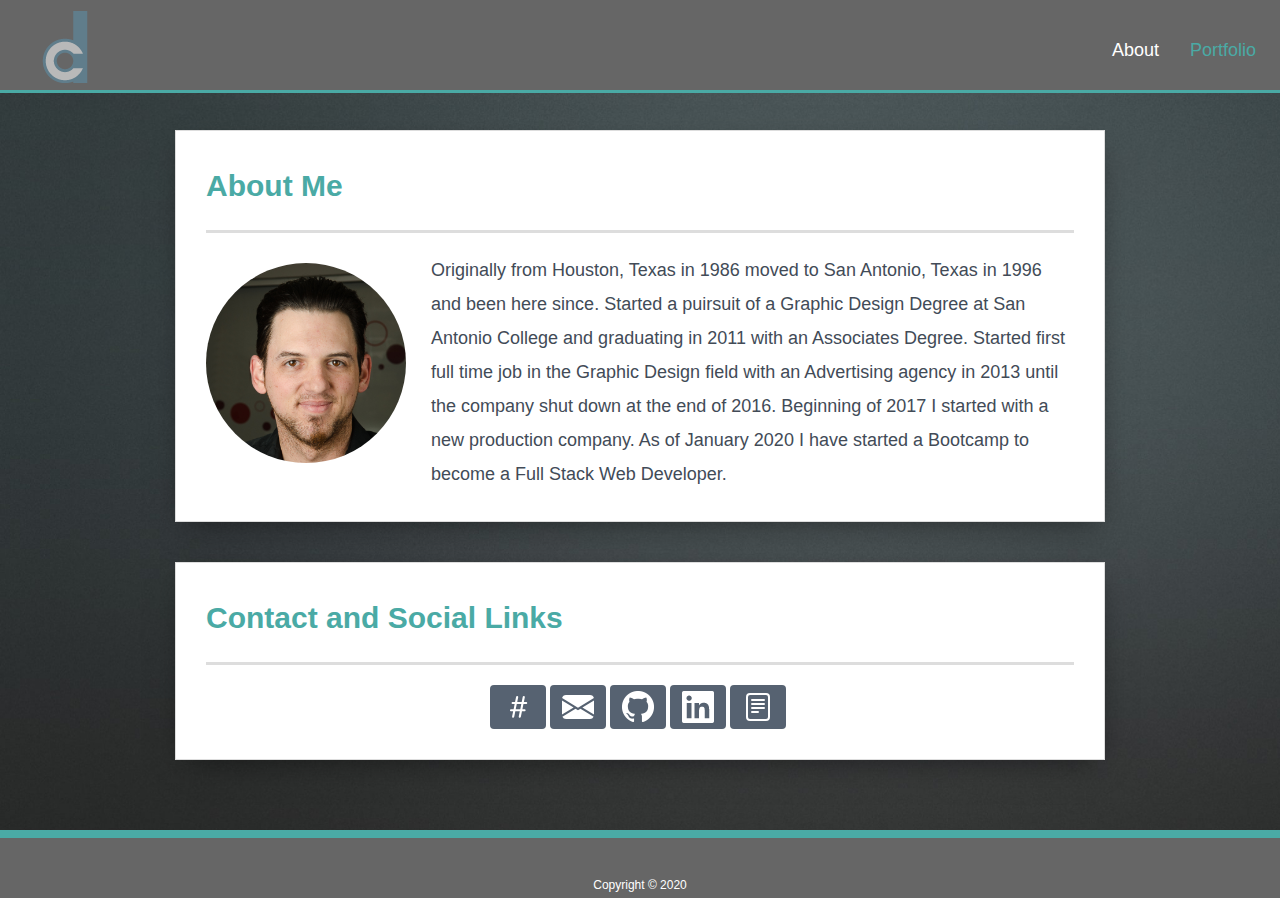
<file: index.html>
<!DOCTYPE html>
<html lang="en">

<head>
  <meta charset="UTF-8">
  <meta name="viewport" content="width=device-width, initial-scale=1.0">
  <title>Home | Cole DesRosiers</title>

  <link href="https://stackpath.bootstrapcdn.com/bootstrap/4.4.1/css/bootstrap.min.css" rel="stylesheet"
    integrity="sha384-Vkoo8x4CGsO3+Hhxv8T/Q5PaXtkKtu6ug5TOeNV6gBiFeWPGFN9MuhOf23Q9Ifjh" crossorigin="anonymous">
  <link rel="stylesheet" type="text/css" href="assets/css/style.css">
  <link rel="icon" type="image/svg+xml" href="assets/images/favicon.svg">

</head>

<body>

  <header id="main-head">
    <div class="head-container">
      <a href="index.html" id="logo"><img src="./assets/images/Logo.png"></a>
    </div>
    <div>
      <nav class="navbar navbar-expand-lg navbar-dark bg-med">
        <button class="navbar-toggler" type="button" data-toggle="collapse" data-target="#navbarTogglerDemo02"
          aria-controls="navbarTogglerDemo02" aria-expanded="false" aria-label="Toggle navigation">
          <span class="navbar-toggler-icon"></span>
        </button>

        <div class="collapse navbar-collapse" id="navbarTogglerDemo02">
          <ul class="navbar-nav mr-auto mt-2 mt-lg-0">
            <li class="nav-item active">
              <a class="nav-link" href="index.html">About<span class="sr-only">(current)</span></a>
            </li>
            <li class="nav-item">
              <a class="nav-link" href="portfolio.html">Portfolio</a>
            </li>
          </ul>
          <!-- <form class="form-inline my-2 my-lg-0">
            <input class="form-control mr-sm-2" type="search" placeholder="Search">
            <button class="btn btn-outline-success my-2 my-sm-0" type="submit">Search</button>
          </form> -->
        </div>
      </nav>
    </div>
  </header>

  <div id="main-content" class="container">

    <section class="main-section">
      <h1>About Me</h1>
      <img src="assets/images/Headshot.png" class="headshot" alt="Cole DesRosiers">
      <p>Originally from Houston, Texas in 1986 moved to San Antonio, Texas in 1996 and been here since. Started a
        puirsuit of a Graphic Design Degree at San Antonio College and graduating in 2011 with an Associates Degree.
        Started first full time job in the Graphic Design field with an Advertising agency in 2013 until the company
        shut down at the end of 2016. Beginning of 2017 I started with a new production company. As of January 2020 I
        have started a Bootcamp to become a Full Stack Web Developer.</p>
    </section>

    <section class="main-section">
      <h1>Contact and Social Links</h1>

      <p class="btn-toolbar">
        <button class="btn btn-secondary mr-1" type="button" data-toggle="collapse" data-target="#Phone" aria-expanded="false" aria-controls="Phone">
          <svg class="bi bi-hash" width="2em" height="2em" viewBox="0 0 16 16" fill="currentColor"
            xmlns="http://www.w3.org/2000/svg">
            <path
              d="M8.39 12.648a1.32 1.32 0 0 0-.015.18c0 .305.21.508.5.508.266 0 .492-.172.555-.477l.554-2.703h1.204c.421 0 .617-.234.617-.547 0-.312-.188-.53-.617-.53h-.985l.516-2.524h1.265c.43 0 .618-.227.618-.547 0-.313-.188-.524-.618-.524h-1.046l.476-2.304a1.06 1.06 0 0 0 .016-.164.51.51 0 0 0-.516-.516.54.54 0 0 0-.539.43l-.523 2.554H7.617l.477-2.304c.008-.04.015-.118.015-.164a.512.512 0 0 0-.523-.516.539.539 0 0 0-.531.43L6.53 5.484H5.414c-.43 0-.617.22-.617.532 0 .312.187.539.617.539h.906l-.515 2.523H4.609c-.421 0-.609.219-.609.531 0 .313.188.547.61.547h.976l-.516 2.492c-.008.04-.015.125-.015.18 0 .305.21.508.5.508.265 0 .492-.172.554-.477l.555-2.703h2.242l-.515 2.492zm-1-6.109h2.266l-.515 2.563H6.859l.532-2.563z" />
          </svg>
        </button>
        <button class="btn btn-secondary mr-1" type="button" data-toggle="collapse" data-target="#Email" aria-expanded="false" aria-controls="Email">
          <svg class="bi bi-envelope-fill" width="2em" height="2em" viewBox="0 0 16 16" fill="currentColor"
          xmlns="http://www.w3.org/2000/svg">
          <path fill-rule="evenodd"
            d="M.05 3.555A2 2 0 0 1 2 2h12a2 2 0 0 1 1.95 1.555L8 8.414.05 3.555zM0 4.697v7.104l5.803-3.558L0 4.697zM6.761 8.83l-6.57 4.027A2 2 0 0 0 2 14h12a2 2 0 0 0 1.808-1.144l-6.57-4.027L8 9.586l-1.239-.757zm3.436-.586L16 11.801V4.697l-5.803 3.546z" />
        </svg>
        </button>
        <button class="btn btn-secondary mr-1" data-toggle="collapse" href="#GitHub" role="button" aria-expanded="false" aria-controls="GitHub">
          <img src="./assets/images/GitHub-Mark-Light-32px.png" alt="GitHub Link">
        </button>
        <button class="btn btn-secondary mr-1" data-toggle="collapse" href="#LinkedIn" role="button" aria-expanded="false" aria-controls="LinkedIn">
          <img src="./assets/images/linkedin.png" alt="LinkedIn Link">
        </button>
        <button class="btn btn-secondary mr-1" data-toggle="collapse" href="#Resume" role="button" aria-expanded="false" aria-controls="Resume">
          <svg class="bi bi-file-text" width="2em" height="2em" viewBox="0 0 16 16" fill="currentColor"
            xmlns="http://www.w3.org/2000/svg">
            <path fill-rule="evenodd"
              d="M4 1h8a2 2 0 0 1 2 2v10a2 2 0 0 1-2 2H4a2 2 0 0 1-2-2V3a2 2 0 0 1 2-2zm0 1a1 1 0 0 0-1 1v10a1 1 0 0 0 1 1h8a1 1 0 0 0 1-1V3a1 1 0 0 0-1-1H4z" />
            <path fill-rule="evenodd"
              d="M4.5 10.5A.5.5 0 0 1 5 10h3a.5.5 0 0 1 0 1H5a.5.5 0 0 1-.5-.5zm0-2A.5.5 0 0 1 5 8h6a.5.5 0 0 1 0 1H5a.5.5 0 0 1-.5-.5zm0-2A.5.5 0 0 1 5 6h6a.5.5 0 0 1 0 1H5a.5.5 0 0 1-.5-.5zm0-2A.5.5 0 0 1 5 4h6a.5.5 0 0 1 0 1H5a.5.5 0 0 1-.5-.5z" />
          </svg>
        </button>
      </p>

      <div class="collapse" id="Phone">
        <div class="card card-body">
         <p class="social-link"> 210-827-6622</p>
        </div>
      </div>
      <div class="collapse" id="Email">
        <div class="card card-body">
          <p class="social-link">cole.desrosiers86@gmail.com</p>
        </div>
      </div>
      <div class="collapse" id="GitHub">
        <div class="card card-body">
          <a href="https://github.com/dcoleslaw86" target="_blank" class="social-link">https://github.com/dcoleslaw86</a>
        </div>
      </div>
      <div class="collapse" id="LinkedIn">
        <div class="card card-body">
          <a href="https://www.linkedin.com/in/cole-desrosiers" target="_blank" class="social-link">www.linkedin.com/in/cole-desrosiers</a>
          
        </div>
      </div>
      <div class="collapse" id="Resume">
        <div class="card card-body">
          <a href="./assets/files/Cole_DesRosiers_Resume_2020.pdf" target="blank" class="social-link">Cole DesRosiers Resume PDF</a>
        </div>
      </div>

    </section>
  </div>

  <footer>
    <div class="container">
      Copyright &copy; 2020
    </div>
  </footer>
  <script src="https://code.jquery.com/jquery-3.4.1.slim.min.js"
    integrity="sha384-J6qa4849blE2+poT4WnyKhv5vZF5SrPo0iEjwBvKU7imGFAV0wwj1yYfoRSJoZ+n"
    crossorigin="anonymous"></script>
  <script src="https://cdn.jsdelivr.net/npm/popper.js@1.16.0/dist/umd/popper.min.js"
    integrity="sha384-Q6E9RHvbIyZFJoft+2mJbHaEWldlvI9IOYy5n3zV9zzTtmI3UksdQRVvoxMfooAo"
    crossorigin="anonymous"></script>
  <script src="https://stackpath.bootstrapcdn.com/bootstrap/4.4.1/js/bootstrap.min.js"
    integrity="sha384-wfSDF2E50Y2D1uUdj0O3uMBJnjuUD4Ih7YwaYd1iqfktj0Uod8GCExl3Og8ifwB6"
    crossorigin="anonymous"></script>
</body>

</html>
</file>
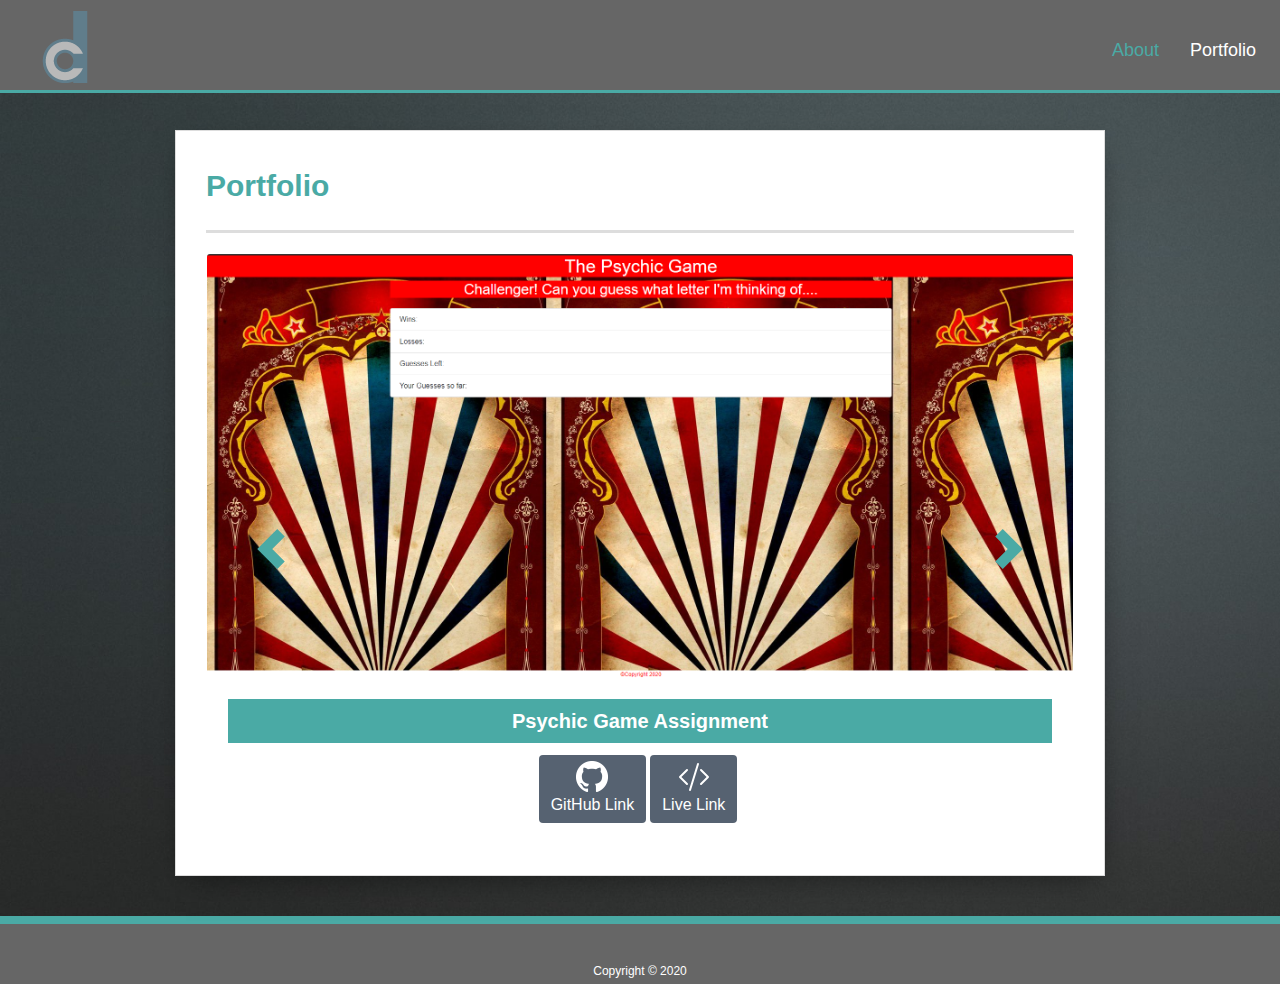
<file: portfolio.html>
<!doctype html>
<html lang="en-us">

<head>
  <meta charset="UTF-8">
  <meta name="viewport" content="width=device-width, initial-scale=1.0">

  <title>Portfolio | Cole DesRosiers</title>

  <link rel="stylesheet" href="https://stackpath.bootstrapcdn.com/bootstrap/4.4.1/css/bootstrap.min.css"
    integrity="sha384-Vkoo8x4CGsO3+Hhxv8T/Q5PaXtkKtu6ug5TOeNV6gBiFeWPGFN9MuhOf23Q9Ifjh" crossorigin="anonymous">
  <link rel="stylesheet" type="text/css" href="assets/css/style.css">
  <link rel="icon" type="image/svg+xml" href="assets/images/favicon.svg">
</head>

<body>

  <header id="main-head">
    <div class="head-container">
      <a href="index.html" id="logo"><img src="./assets/images/Logo.png"></a>
    </div>
    <div>
      <nav class="navbar navbar-expand-lg navbar-dark bg-med">
        <button class="navbar-toggler" type="button" data-toggle="collapse" data-target="#navbarTogglerDemo02"
          aria-controls="navbarTogglerDemo02" aria-expanded="false" aria-label="Toggle navigation">
          <span class="navbar-toggler-icon"></span>
        </button>

        <div class="collapse navbar-collapse" id="navbarTogglerDemo02">
          <ul class="navbar-nav mr-auto mt-2 mt-lg-0">
            <li class="nav-item">
              <a class="nav-link" href="index.html">About</a>
            </li>
            <li class="nav-item active">
              <a class="nav-link" href="portfolio.html">Portfolio<span class="sr-only">(current)</span></a>
            </li>
          </ul>
          <!-- <form class="form-inline my-2 my-lg-0">
            <input class="form-control mr-sm-2" type="search" placeholder="Search">
            <button class="btn btn-outline-success my-2 my-sm-0" type="submit">Search</button>
          </form> -->
        </div>
      </nav>
    </div>
  </header>

  <div id="main-content" class="container">
    <section class="main-section">
      <h1>Portfolio</h1>
      <div id="carouselExampleIndicators" class="carousel slide" data-ride="carousel">
        <div class="carousel-inner">
          
          <div class="carousel-item active">
            <div class="card">
              <img src="assets/images/psych.png" class="card-img-top" alt="...">
              <div class="carousel-caption d-none d-md-block">
              </div>
              <div class="card">
                <div class="card-body">
                  <h5 class="card-title">Psychic Game Assignment</h5>
                  <div class="btn-toolbar">
                  <a href="https://github.com/dcoleslaw86/Psychic_game" target="_blank" role="button" class="btn btn-secondary mr-1"><img src="./assets/images/GitHub-Mark-Light-32px.png" alt="GitHub Link"><p>GitHub Link</p></a>
                  <a href="https://dcoleslaw86.github.io/Psychic_game/" target="_blank" role="button" class="btn btn-secondary mr-1"><svg class="bi bi-code-slash" width="2em" height="2em" viewBox="0 0 16 16" fill="currentColor" xmlns="http://www.w3.org/2000/svg" alt="Live Link"><path fill-rule="evenodd" d="M4.854 4.146a.5.5 0 0 1 0 .708L1.707 8l3.147 3.146a.5.5 0 0 1-.708.708l-3.5-3.5a.5.5 0 0 1 0-.708l3.5-3.5a.5.5 0 0 1 .708 0zm6.292 0a.5.5 0 0 0 0 .708L14.293 8l-3.147 3.146a.5.5 0 0 0 .708.708l3.5-3.5a.5.5 0 0 0 0-.708l-3.5-3.5a.5.5 0 0 0-.708 0zm-.999-3.124a.5.5 0 0 1 .33.625l-4 13a.5.5 0 0 1-.955-.294l4-13a.5.5 0 0 1 .625-.33z"/></svg><p>Live Link</p></a>
                  </div>
                </div>
              </div>
            </div>
          </div>

          <div class="carousel-item">
            <div class="card">
              <img src="assets/images/crystalgame.png" class="card-img-top" alt="...">
              <div class="carousel-caption d-none d-md-block">
              </div>
              <div class="card">
                <div class="card-body">
                  <h5 class="card-title">Crystal Collector Assignment</h5>
                    <div class="btn-toolbar">
                    <a href="https://github.com/dcoleslaw86/unit-4-game" target="_blank" role="button" class="btn btn-secondary mr-1"><img src="./assets/images/GitHub-Mark-Light-32px.png" alt="GitHub Link"><p>GitHub Link</p></a>
                    <a href="https://dcoleslaw86.github.io/unit-4-game/" target="_blank" role="button" class="btn btn-secondary mr-1"><svg class="bi bi-code-slash" width="2em" height="2em" viewBox="0 0 16 16" fill="currentColor" xmlns="http://www.w3.org/2000/svg" alt="Live Link"><path fill-rule="evenodd" d="M4.854 4.146a.5.5 0 0 1 0 .708L1.707 8l3.147 3.146a.5.5 0 0 1-.708.708l-3.5-3.5a.5.5 0 0 1 0-.708l3.5-3.5a.5.5 0 0 1 .708 0zm6.292 0a.5.5 0 0 0 0 .708L14.293 8l-3.147 3.146a.5.5 0 0 0 .708.708l3.5-3.5a.5.5 0 0 0 0-.708l-3.5-3.5a.5.5 0 0 0-.708 0zm-.999-3.124a.5.5 0 0 1 .33.625l-4 13a.5.5 0 0 1-.955-.294l4-13a.5.5 0 0 1 .625-.33z"/></svg><p>Live Link</p></a>
                    </div>
                </div>
              </div>
            </div>
          </div>

          <div class="carousel-item">
            <div class="card">
              <img src="assets/images/giphy.png" class="card-img-top" alt="...">
              <div class="carousel-caption d-none d-md-block">
              </div>
              <div class="card">
                <div class="card-body">
                  <h5 class="card-title">Giphy API Assignment</h5>
                    <div class="btn-toolbar">
                    <a href="https://github.com/dcoleslaw86/giphy-hw" target="_blank" role="button" class="btn btn-secondary mr-1"><img src="./assets/images/GitHub-Mark-Light-32px.png" alt="GitHub Link"><p>GitHub Link</p></a>
                    <a href="https://dcoleslaw86.github.io/giphy-hw/" target="_blank" role="button" class="btn btn-secondary mr-1"><svg class="bi bi-code-slash" width="2em" height="2em" viewBox="0 0 16 16" fill="currentColor" xmlns="http://www.w3.org/2000/svg" alt="Live Link"><path fill-rule="evenodd" d="M4.854 4.146a.5.5 0 0 1 0 .708L1.707 8l3.147 3.146a.5.5 0 0 1-.708.708l-3.5-3.5a.5.5 0 0 1 0-.708l3.5-3.5a.5.5 0 0 1 .708 0zm6.292 0a.5.5 0 0 0 0 .708L14.293 8l-3.147 3.146a.5.5 0 0 0 .708.708l3.5-3.5a.5.5 0 0 0 0-.708l-3.5-3.5a.5.5 0 0 0-.708 0zm-.999-3.124a.5.5 0 0 1 .33.625l-4 13a.5.5 0 0 1-.955-.294l4-13a.5.5 0 0 1 .625-.33z"/></svg><p>Live Link</p></a>
                    </div>
                </div>
              </div>
            </div>
          </div>

          <div class="carousel-item">
            <div class="card">
              <img src="assets/images/Trivia_Game.png" class="card-img-top" alt="...">
              <div class="carousel-caption d-none d-md-block">
              </div>
              <div class="card">
                <div class="card-body">
                  <h5 class="card-title">Trivia Game Assignment</h5>
                    <div class="btn-toolbar">
                    <a href="https://dcoleslaw86.github.io/TriviaGame/" target="_blank" role="button" class="btn btn-secondary mr-1"><img src="./assets/images/GitHub-Mark-Light-32px.png" alt="GitHub Link"><p>GitHub Link</p></a>
                    <a href="https://dcoleslaw86.github.io/TriviaGame/" target="_blank" role="button" class="btn btn-secondary mr-1"><svg class="bi bi-code-slash" width="2em" height="2em" viewBox="0 0 16 16" fill="currentColor" xmlns="http://www.w3.org/2000/svg" alt="Live Link"><path fill-rule="evenodd" d="M4.854 4.146a.5.5 0 0 1 0 .708L1.707 8l3.147 3.146a.5.5 0 0 1-.708.708l-3.5-3.5a.5.5 0 0 1 0-.708l3.5-3.5a.5.5 0 0 1 .708 0zm6.292 0a.5.5 0 0 0 0 .708L14.293 8l-3.147 3.146a.5.5 0 0 0 .708.708l3.5-3.5a.5.5 0 0 0 0-.708l-3.5-3.5a.5.5 0 0 0-.708 0zm-.999-3.124a.5.5 0 0 1 .33.625l-4 13a.5.5 0 0 1-.955-.294l4-13a.5.5 0 0 1 .625-.33z"/></svg><p>Live Link</p></a>
                    </div>
                </div>
              </div>
            </div>
          </div>

          <div class="carousel-item">
            <div class="card">
              <img src="assets/images/Train_Time.png" class="card-img-top" alt="...">
              <div class="carousel-caption d-none d-md-block">
              </div>
              <div class="card">
                <div class="card-body">
                  <h5 class="card-title">Train Schedule Assignment</h5>
                    <div class="btn-toolbar">
                    <a href="https://github.com/dcoleslaw86/Train_Time" target="_blank" role="button" class="btn btn-secondary mr-1"><img src="./assets/images/GitHub-Mark-Light-32px.png" alt="GitHub Link"><p>GitHub Link</p></a>
                    <a href="https://dcoleslaw86.github.io/Train_Time/" target="_blank" role="button" class="btn btn-secondary mr-1"><svg class="bi bi-code-slash" width="2em" height="2em" viewBox="0 0 16 16" fill="currentColor" xmlns="http://www.w3.org/2000/svg" alt="Live Link"><path fill-rule="evenodd" d="M4.854 4.146a.5.5 0 0 1 0 .708L1.707 8l3.147 3.146a.5.5 0 0 1-.708.708l-3.5-3.5a.5.5 0 0 1 0-.708l3.5-3.5a.5.5 0 0 1 .708 0zm6.292 0a.5.5 0 0 0 0 .708L14.293 8l-3.147 3.146a.5.5 0 0 0 .708.708l3.5-3.5a.5.5 0 0 0 0-.708l-3.5-3.5a.5.5 0 0 0-.708 0zm-.999-3.124a.5.5 0 0 1 .33.625l-4 13a.5.5 0 0 1-.955-.294l4-13a.5.5 0 0 1 .625-.33z"/></svg><p>Live Link</p></a>
                    </div>
                  </div>
              </div>
            </div>
          </div>

          <div class="carousel-item">
            <div class="card">
              <img src="assets/images/beerrunpage.png" class="card-img-top" alt="...">
              <div class="carousel-caption d-none d-md-block">
              </div>
              <div class="card">
                <div class="card-body">
                  <h5 class="card-title">Project One: BeerRun</h5>
                    <div class="btn-toolbar">
                    <a href="https://github.com/vivgarcia/Group-11-Project" target="_blank" role="button" class="btn btn-secondary mr-1"><img src="./assets/images/GitHub-Mark-Light-32px.png" alt="GitHub Link"><p>GitHub Link</p></a>
                    <a href="https://dcoleslaw86.github.io/Group-11-Project/" target="_blank" role="button" class="btn btn-secondary mr-1"><svg class="bi bi-code-slash" width="2em" height="2em" viewBox="0 0 16 16" fill="currentColor" xmlns="http://www.w3.org/2000/svg" alt="Live Link"><path fill-rule="evenodd" d="M4.854 4.146a.5.5 0 0 1 0 .708L1.707 8l3.147 3.146a.5.5 0 0 1-.708.708l-3.5-3.5a.5.5 0 0 1 0-.708l3.5-3.5a.5.5 0 0 1 .708 0zm6.292 0a.5.5 0 0 0 0 .708L14.293 8l-3.147 3.146a.5.5 0 0 0 .708.708l3.5-3.5a.5.5 0 0 0 0-.708l-3.5-3.5a.5.5 0 0 0-.708 0zm-.999-3.124a.5.5 0 0 1 .33.625l-4 13a.5.5 0 0 1-.955-.294l4-13a.5.5 0 0 1 .625-.33z"/></svg><p>Live Link</p></a>
                    </div>
                </div>
              </div>
            </div>
          </div>

          <div class="carousel-item">
            <div class="card">
              <img src="assets/images/footballadv.png" class="card-img-top" alt="...">
              <div class="carousel-caption d-none d-md-block">
              </div>
              <div class="card">
                <div class="card-body">
                  <h5 class="card-title">Project Two: Fantasy Football Advisor</h5>
                    <div class="btn-toolbar">
                    <a href="https://github.com/cshanebrown78/FantasyFootballAdvisor" target="_blank" role="button" class="btn btn-secondary mr-1"><img src="./assets/images/GitHub-Mark-Light-32px.png" alt="GitHub Link"><p>GitHub Link</p></a>
                    <a href="https://immense-dawn-88778.herokuapp.com/" target="_blank" role="button" class="btn btn-secondary mr-1"><svg class="bi bi-code-slash" width="2em" height="2em" viewBox="0 0 16 16" fill="currentColor" xmlns="http://www.w3.org/2000/svg" alt="Live Link"><path fill-rule="evenodd" d="M4.854 4.146a.5.5 0 0 1 0 .708L1.707 8l3.147 3.146a.5.5 0 0 1-.708.708l-3.5-3.5a.5.5 0 0 1 0-.708l3.5-3.5a.5.5 0 0 1 .708 0zm6.292 0a.5.5 0 0 0 0 .708L14.293 8l-3.147 3.146a.5.5 0 0 0 .708.708l3.5-3.5a.5.5 0 0 0 0-.708l-3.5-3.5a.5.5 0 0 0-.708 0zm-.999-3.124a.5.5 0 0 1 .33.625l-4 13a.5.5 0 0 1-.955-.294l4-13a.5.5 0 0 1 .625-.33z"/></svg><p>Live Link</p></a>
                    </div>
                </div>
              </div>
            </div>
          </div>

          <div class="carousel-item">
            <div class="card">
              <img src="assets/images/friend-finder.png" class="card-img-top" alt="...">
              <div class="carousel-caption d-none d-md-block">
              </div>
              <div class="card">
                <div class="card-body">
                  <h5 class="card-title">Friend Finder App</h5>
                    <div class="btn-toolbar">
                    <a href="https://github.com/dcoleslaw86/Friend-Finder" target="_blank" role="button" class="btn btn-secondary mr-1"><img src="./assets/images/GitHub-Mark-Light-32px.png" alt="GitHub Link"><p>GitHub Link</p></a>
                    <a href="https://gentle-forest-55825.herokuapp.com/" target="_blank" role="button" class="btn btn-secondary mr-1"><svg class="bi bi-code-slash" width="2em" height="2em" viewBox="0 0 16 16" fill="currentColor" xmlns="http://www.w3.org/2000/svg" alt="Live Link"><path fill-rule="evenodd" d="M4.854 4.146a.5.5 0 0 1 0 .708L1.707 8l3.147 3.146a.5.5 0 0 1-.708.708l-3.5-3.5a.5.5 0 0 1 0-.708l3.5-3.5a.5.5 0 0 1 .708 0zm6.292 0a.5.5 0 0 0 0 .708L14.293 8l-3.147 3.146a.5.5 0 0 0 .708.708l3.5-3.5a.5.5 0 0 0 0-.708l-3.5-3.5a.5.5 0 0 0-.708 0zm-.999-3.124a.5.5 0 0 1 .33.625l-4 13a.5.5 0 0 1-.955-.294l4-13a.5.5 0 0 1 .625-.33z"/></svg><p>Live Link</p></a>
                    </div>
                </div>
              </div>
            </div>
          </div>

          <div class="carousel-item">
            <div class="card">
              <img src="assets/images/liri.png" class="card-img-top" alt="...">
              <div class="carousel-caption d-none d-md-block">
              </div>
              <div class="card">
                <div class="card-body">
                  <h5 class="card-title">Liri app</h5>
                    <div class="btn-toolbar">
                    <a href="https://github.com/dcoleslaw86/liri-node-app" target="_blank" role="button" class="btn btn-secondary mr-1"><img src="./assets/images/GitHub-Mark-Light-32px.png" alt="GitHub Link"><p>GitHub Link</p></a>
                    <a href="https://dcoleslaw86.github.io/liri-node-app/" target="_blank" role="button" class="btn btn-secondary mr-1"><svg class="bi bi-code-slash" width="2em" height="2em" viewBox="0 0 16 16" fill="currentColor" xmlns="http://www.w3.org/2000/svg" alt="Live Link"><path fill-rule="evenodd" d="M4.854 4.146a.5.5 0 0 1 0 .708L1.707 8l3.147 3.146a.5.5 0 0 1-.708.708l-3.5-3.5a.5.5 0 0 1 0-.708l3.5-3.5a.5.5 0 0 1 .708 0zm6.292 0a.5.5 0 0 0 0 .708L14.293 8l-3.147 3.146a.5.5 0 0 0 .708.708l3.5-3.5a.5.5 0 0 0 0-.708l-3.5-3.5a.5.5 0 0 0-.708 0zm-.999-3.124a.5.5 0 0 1 .33.625l-4 13a.5.5 0 0 1-.955-.294l4-13a.5.5 0 0 1 .625-.33z"/></svg><p>Live Link</p></a>
                    </div>
                </div>
              </div>
            </div>
          </div>

          <div class="carousel-item">
            <div class="card">
              <img src="assets/images/bamazon.png" class="card-img-top" alt="...">
              <div class="carousel-caption d-none d-md-block">
              </div>
              <div class="card">
                <div class="card-body">
                  <h5 class="card-title">Bamazon</h5>
                    <div class="btn-toolbar">
                    <a href="https://github.com/dcoleslaw86/bamazon" target="_blank" role="button" class="btn btn-secondary mr-1"><img src="./assets/images/GitHub-Mark-Light-32px.png" alt="GitHub Link"><p>GitHub Link</p></a>
                    <!-- <a href="https://gentle-forest-55825.herokuapp.com/" target="_blank" role="button" class="btn btn-secondary mr-1"><svg class="bi bi-code-slash" width="2em" height="2em" viewBox="0 0 16 16" fill="currentColor" xmlns="http://www.w3.org/2000/svg" alt="Live Link"><path fill-rule="evenodd" d="M4.854 4.146a.5.5 0 0 1 0 .708L1.707 8l3.147 3.146a.5.5 0 0 1-.708.708l-3.5-3.5a.5.5 0 0 1 0-.708l3.5-3.5a.5.5 0 0 1 .708 0zm6.292 0a.5.5 0 0 0 0 .708L14.293 8l-3.147 3.146a.5.5 0 0 0 .708.708l3.5-3.5a.5.5 0 0 0 0-.708l-3.5-3.5a.5.5 0 0 0-.708 0zm-.999-3.124a.5.5 0 0 1 .33.625l-4 13a.5.5 0 0 1-.955-.294l4-13a.5.5 0 0 1 .625-.33z"/></svg><p>Live Link</p></a> -->
                    </div>
                </div>
              </div>
            </div>
          </div>

        </div>
        <a class="carousel-control-prev" href="#carouselExampleIndicators" role="button" data-slide="prev">
          <span class="carousel-control-prev-icon" aria-hidden="true"></span>
          <span class="sr-only">Previous</span>
        </a>
        <a class="carousel-control-next" href="#carouselExampleIndicators" role="button" data-slide="next">
          <span class="carousel-control-next-icon" aria-hidden="true"></span>
          <span class="sr-only">Next</span>
        </a>
      </div>


<!-- 
      <div class="row">
        <div class="work" class="col-4">
          <img src="assets/images/technics-q-c-640-480-7.jpg" alt="LIRI">

          <h3>LIRI</h3>
        </div>
        <div class="work" class="col-4">
          <img src="assets/images/technics-q-c-640-480-9.jpg" alt="Word Guess">

          <h3>Word Guess</h3>
        </div>
        <div class="work" class="col-4">
          <img src="assets/images/technics-q-c-640-480-9.jpg" alt="Bamazon">

          <h3>Bamazon</h3>
        </div>
      </div>

      <div class="row">
        <div class="work" class="col-4">
          <img src="assets/images/technics-q-c-640-480-7.jpg" alt="Friend Finder">

          <h3>Friend Finder</h3>
        </div>
        <div class="work" class="col-4">
          <img src="assets/images/technics-q-c-640-480-9.jpg" alt="Burger Logger">

          <h3>Burger Logger</h3>
        </div>
        <div class="work" class="col-4">
          <img src="assets/images/technics-q-c-640-480-9.jpg" alt="Sequelized Burger">

          <h3>Sequelized Burger</h3>
        </div>
      </div>

      <div class="row">
        <div class="work" class="col-4">
          <img src="assets/images/technics-q-c-640-480-7.jpg" alt="Project 2 Fantasy Football Advisor">

          <h3>Fantasy Football Advisor</h3>
        </div>
        <div class="work" class="col-4">
          <img src="assets/images/technics-q-c-640-480-9.jpg" alt="">

          <h3></h3>
        </div>
        <div class="work" class="col-4">
          <img src="assets/images/technics-q-c-640-480-9.jpg" alt="">

          <h3></h3>
        </div>
      </div> -->



    </section>

  </div>

  <footer>
    <div class="container">
      Copyright &copy; 2020
    </div>
  </footer>

  <script src="https://code.jquery.com/jquery-3.4.1.slim.min.js"
    integrity="sha384-J6qa4849blE2+poT4WnyKhv5vZF5SrPo0iEjwBvKU7imGFAV0wwj1yYfoRSJoZ+n"
    crossorigin="anonymous"></script>
  <script src="https://cdn.jsdelivr.net/npm/popper.js@1.16.0/dist/umd/popper.min.js"
    integrity="sha384-Q6E9RHvbIyZFJoft+2mJbHaEWldlvI9IOYy5n3zV9zzTtmI3UksdQRVvoxMfooAo"
    crossorigin="anonymous"></script>
  <script src="https://stackpath.bootstrapcdn.com/bootstrap/4.4.1/js/bootstrap.min.js"
    integrity="sha384-wfSDF2E50Y2D1uUdj0O3uMBJnjuUD4Ih7YwaYd1iqfktj0Uod8GCExl3Og8ifwB6"
    crossorigin="anonymous"></script>


</body>

</html>
</file>
<file: assets/css/style.css>
/* 
Colors Used
#fff
#ddd
#affaf7
#4aaaa5
#efefef
#777
#566271
#424b57
*/

/* unvisited link */

a:link {
  color: #fff;
  text-decoration: none;
}

/* visited link */

a:visited {
  color: #fff;
  text-decoration: none;
}

/* mouse over link */

a:hover {
  color: #4aaaa5;
  text-decoration: none;
}

/* selected link */

a:active {
  color: #fff;
  text-decoration: none;
}

nav a:first-child {
  border-left: 0 none;
}

nav a {
  display: inline-block;
  padding-left: 15px;
  margin-left: 15px;
  line-height: 18px;
  color: #4aaaa5;
  text-decoration: none;
  border-left: 2px solid #efefef;
}

.navbar-toggler {
  padding: 0.25rem 0.75rem;
  font-size: 1.25rem;
  line-height: 1;
  background-color: #4aaaa5;
  border: 2px solid transparent;
  border-radius: 0.25rem;
}

.navbar-dark .navbar-nav .nav-link {
  color: #4aaaa5;
}

.navbar-dark .navbar-nav .show>.nav-link, .navbar-dark .navbar-nav .active>.nav-link, .navbar-dark .navbar-nav .nav-link.show, .navbar-dark .navbar-nav .nav-link.active {
  color: #fff;
}

.nav-link {
  display: block;
  padding: 0.5rem 1rem;
  color: #4aaaa5;
}

.nav-link:hover, .nav-link:focus {
  text-decoration: none;
  color: #4aaaa5;
}

.nav-link:active, .nav-link:focus {
  text-decoration: none;
  color: #fff;
}

body {
  font-family: Arial, "Helvetica Neue", Helvetica, "Futura", sans-serif;
  font-size: 18px;
  line-height: 34px;
  color: #424b57;
  background: url("../images/main_bg.jpg");
  background-repeat: no-repeat;
  background-size: cover;
}

* {
  box-sizing: border-box;
}

.social-link {
  margin: 0 2px 0 2px;
  background-color: #424b57;
  color: #fff;
  padding: auto;
  text-align: center;
}

.link-info {
  background-color: #424b57;
}

.btn-toolbar {
  display: flex;
  justify-content: center;
  margin-block: auto;
}

.d-md-block{
  margin: 10px;
}

.btn {
  background-color: #566271;
  border: none;
}

.btn-primary {
  color: #fff;
  background-color: #566271;
  border-color: #566271;
}

.btn-primary:hover {
  color: #fff;
  background-color: #424b57;
  border-color: #424b57;
}

.btn-primary:focus, .btn-primary.focus {
  color: #fff;
  background-color: #424b57;
  border-color: #424b57;
  box-shadow: 0 0 0 0.2rem rgba(42, 42, 42, 0.5);
}

.carousel-caption {
  position: absolute;
  right: 15%;
  bottom: 20px;
  left: 15%;
  z-index: 10;
  padding-top: 20px;
  padding-bottom: 20px;
  color: #fff;
  text-align: center;
}

.btn-outline-success {
  color: #4aaaa5;
  background-color: transparent;
  background-image: none;
  border-color: #4aaaa5;
}

.btn-outline-success:hover {
  color: #fff;
  background-color: #4aaaa5;
  border-color: #4aaaa5;
}

.dropdown-menu {
  position: absolute;
  top: 100%;
  left: 0;
  z-index: 1000;
  display: none;
  float: left;
  min-width: 10rem;
  padding: 0.5rem 0;
  margin: 0.125rem 0 0;
  font-size: 1rem;
  color: #212529;
  text-align: left;
  list-style: none;
  background-color: #fff;
  background-clip: padding-box;
  border: 1px solid rgba(0, 0, 0, 0.15);
  border-radius: 0.25rem;
}

.head-container {
  /* width: 100%; */
  /* max-width: 960px; */
  margin-left: 20px;
  clear: both;
}

.container {
  width: 100%;
  max-width: 960px;
  margin: auto;
  clear: both;
}

h1, h2, h3, p {
  margin-bottom: 20px;
}

p:last-child {
  margin-bottom: 0;
}

h1, h2, h3, h5 {
  font-family: Arial, "Helvetica Neue", Helvetica, "Futura", sans-serif;
  font-weight: bold;
  color: #4aaaa5;
}

h1 {
  padding-bottom: 20px;
  font-size: 30px;
  line-height: 49px;
  border-bottom: 3px solid #ddd;
}

h2, h3 {
  font-size: 22px;
}

h3, h5 {
  color: #fff;
  background: #4aaaa5;
  /* opacity: 0.85; */
  align-content: center;
}

#main-head {
  position: fixed;
  z-index: 99;
  width: 100%;
  margin: 0 0 30px 0px;
  overflow: auto;
  color: #fff;
  background: #666;
  border-bottom: 3px solid #4aaaa5;
}

#logo {
  float: left;
  width: 90px;
  height: 90px;
  font-family: Arial, "Helvetica Neue", Helvetica, "Futura", sans-serif;
  font-size: 30px;
  font-weight: bold;
  line-height: 90px;
  color: #fff;
  text-align: center;
  text-decoration: none;
  /* background: #4aaaa5; */
}

.initals{
  height: 60px;
}

nav {
  float: right;
  margin-top: 25px;
}

footer {
  font-size: 12px;
  color: #fff;
  background: #666;
  padding: 30px 0;
  text-align: center;
  border-top: 8px solid #4aaaa5;
  height: 50px;
  clear: both;
}

h3, h2 {
  padding-bottom: 20px;
  margin-bottom: 15px;
  line-height: 20px;
  border-bottom: 2px solid #eee;
}

.carousel-item {
  width: 100%;
}

.card-title {
  text-align: center;
  padding: 10px 0 10px 0;

}

.card {
  border-color: #fff;
}

#main-content {
  padding-top: 130px;
  min-height: calc(100vh - 70px);
}

.main-section {
  float: left;
  width: 100%;
  max-width: 960px;
  padding: 30px;
  margin: 0 0 40px;
  background: #fff;
  border: 1px solid #ddd;
  box-shadow: 1px 10px 30px -10px rgba(0, 0, 0, 0.5);
}

.work {
  height: 60px;
  padding: 10px 0 10px 0;
  position: relative;
  float: left;
  width: 274px;
  margin: 20px 10px 25px 10px;
  overflow: auto;
}

.work:nth-child(even) {
  margin-right: auto;
  margin-left: auto;
}

.work img {
  width: 100%;
  border: 0 none;
  opacity: 0.8;
}

.work h3 {
  position: absolute;
  bottom: 20px;
  width: 100%;
  padding: 15px;
  margin-bottom: 0;
  font-weight: 300;
  line-height: 30px;
  color: #fff;
  text-align: center;
  background: #4aaaa5;
  border-bottom: 0;
}

.headshot {
  float: left;
  width: 200px;
  height: auto;
  margin-top: 10px;
  margin-right: 25px;
  border-radius: 50%;
}

#contact-form ul {
  margin-bottom: 20px;
  list-style: none;
  align-content: center;
}

#contact-form li {
  margin-bottom: 10px;
  list-style: none;
}

label,
input[type=text],
input[type=email],
textarea {
  display: block;
  width: 100%;
}

input[type=text],
input[type=email],
textarea {
  height: 35px;
  padding: 0 10px;
  font-size: 14px;
  border: 1px solid #ddd;
}

textarea {
  height: 200px;
}

input[type=submit] {
  padding: 10px 30px;
  font-size: 18px;
  color: #fff;
  cursor: pointer;
  background: #4aaaa5;
  border: 0 none;
}

.carousel {
  position: relative;
}

.carousel.pointer-event {
  -ms-touch-action: pan-y;
  touch-action: pan-y;
}

.carousel-inner {
  position: relative;
  width: 100%;
  overflow: hidden;
}

.carousel-inner::after {
  display: block;
  clear: both;
  content: "";
}

.carousel-item {
  position: relative;
  display: none;
  float: left;
  width: 100%;
  margin-right: -100%;
  -webkit-backface-visibility: hidden;
  backface-visibility: hidden;
  transition: -webkit-transform 0.6s ease-in-out;
  transition: transform 0.6s ease-in-out;
  transition: transform 0.6s ease-in-out, -webkit-transform 0.6s ease-in-out;
}

@media (prefers-reduced-motion: reduce) {
  .carousel-item {
    transition: none;
  }
}

.carousel-item.active,
.carousel-item-next,
.carousel-item-prev {
  display: block;
}

.carousel-item-next:not(.carousel-item-left),
.active.carousel-item-right {
  -webkit-transform: translateX(100%);
  transform: translateX(100%);
}

.carousel-item-prev:not(.carousel-item-right),
.active.carousel-item-left {
  -webkit-transform: translateX(-100%);
  transform: translateX(-100%);
}

.carousel-fade .carousel-item {
  opacity: 0;
  transition-property: opacity;
  -webkit-transform: none;
  transform: none;
}

.carousel-fade .carousel-item.active,
.carousel-fade .carousel-item-next.carousel-item-left,
.carousel-fade .carousel-item-prev.carousel-item-right {
  z-index: 1;
  opacity: 1;
}

.carousel-fade .active.carousel-item-left,
.carousel-fade .active.carousel-item-right {
  z-index: 0;
  opacity: 1;
  transition: 0s 0.6s;
}

@media (prefers-reduced-motion: reduce) {
  .carousel-fade .active.carousel-item-left,
  .carousel-fade .active.carousel-item-right {
    transition: none;
  }
}

.carousel-control-prev,
.carousel-control-next {
  position: absolute;
  top: 0;
  bottom: 0;
  z-index: 1;
  display: -ms-flexbox;
  display: flex;
  -ms-flex-align: center;
  align-items: center;
  -ms-flex-pack: center;
  justify-content: center;
  width: 15%;
  color: #4aaaa5;
  text-align: center;
  opacity: 1;
  transition: 0.15s ease;
}

@media (prefers-reduced-motion: reduce) {
  .carousel-control-prev,
  .carousel-control-next {
    transition: none;
  }
}

.carousel-control-prev:hover, .carousel-control-prev:focus,
.carousel-control-next:hover,
.carousel-control-next:focus {
  color: #4aaaa5;
  text-decoration: none;
  outline: 0;
  opacity: 1;
}

.carousel-control-prev {
  left: 0;
}

.carousel-control-next {
  right: 0;
}

.carousel-control-prev-icon,
.carousel-control-next-icon {
  display: inline-block;
  width: 40px;
  height: 40px;
  background: no-repeat 50% / 100% 100%;
}

.carousel-control-prev-icon {
  background-image: url("data:image/svg+xml,%3csvg xmlns='http://www.w3.org/2000/svg' fill='%234aaaa5' width='16' height='16' viewBox='0 0 8 8'%3e%3cpath d='M5.25 0l-4 4 4 4 1.5-1.5L4.25 4l2.5-2.5L5.25 0z'/%3e%3c/svg%3e");
}

.carousel-control-next-icon {
  background-image: url("data:image/svg+xml,%3csvg xmlns='http://www.w3.org/2000/svg' fill='%234aaaa5' width='16' height='16' viewBox='0 0 8 8'%3e%3cpath d='M2.75 0l-1.5 1.5L3.75 4l-2.5 2.5L2.75 8l4-4-4-4z'/%3e%3c/svg%3e");
}

.carousel-indicators {
  position: absolute;
  right: 0;
  bottom: 0;
  left: 0;
  z-index: 15;
  display: -ms-flexbox;
  display: flex;
  -ms-flex-pack: center;
  justify-content: center;
  padding-left: 0;
  margin-right: 15%;
  margin-left: 15%;
  list-style: none;
}

.carousel-indicators li {
  box-sizing: content-box;
  -ms-flex: 0 1 auto;
  flex: 0 1 auto;
  width: 30px;
  height: 3px;
  margin-right: 3px;
  margin-left: 3px;
  text-indent: -999px;
  cursor: pointer;
  background-color: #4aaaa5;
  background-clip: padding-box;
  border-top: 10px solid transparent;
  border-bottom: 10px solid transparent;
  opacity: .5;
  transition: 0.6s ease;
}

@media (prefers-reduced-motion: reduce) {
  .carousel-indicators li {
    transition: none;
  }
}

.carousel-indicators .active {
  opacity: 1;
}
</file>
